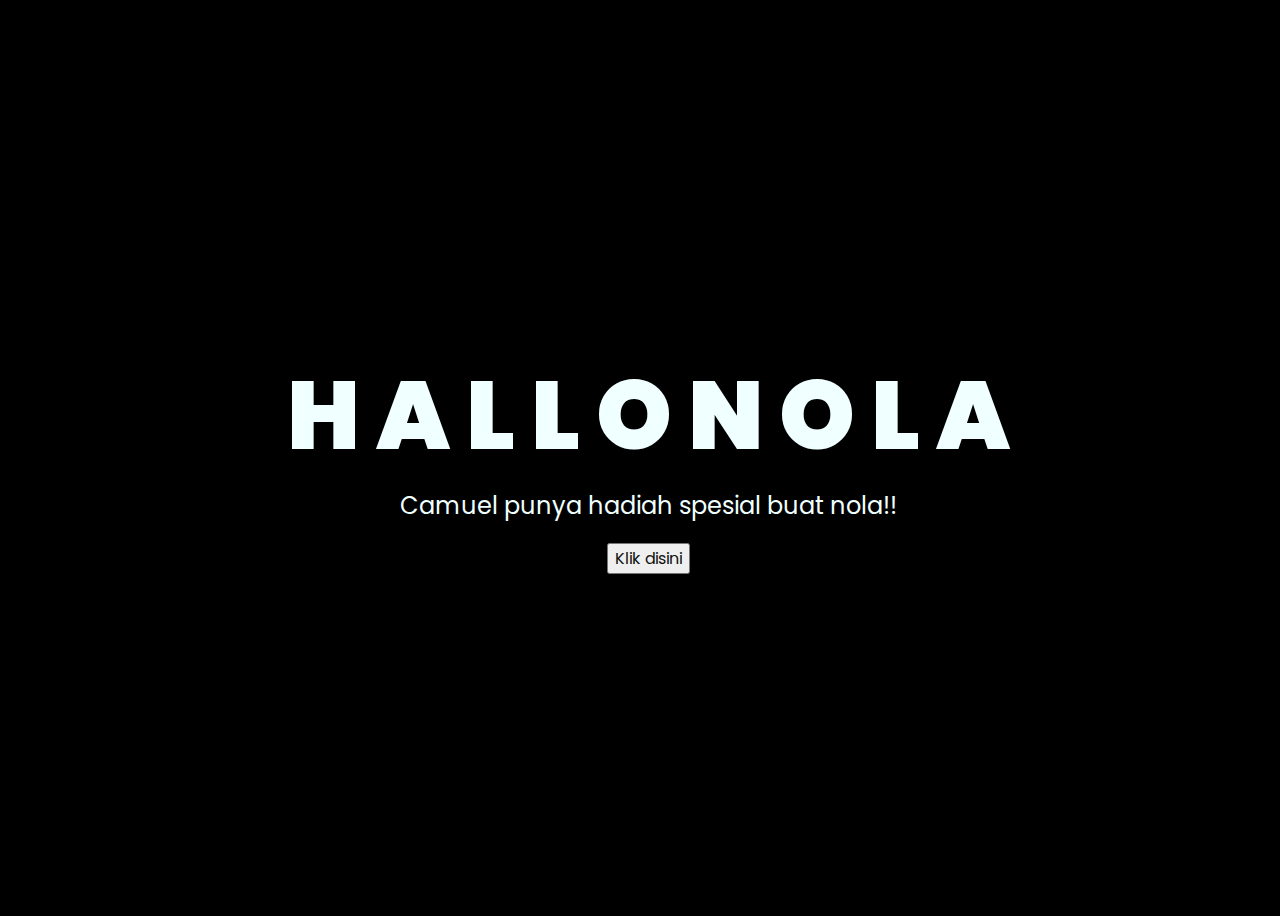
<file: index.html>
<!DOCTYPE html>
<html lang="en">
<head>
    <meta charset="UTF-8">
    <meta http-equiv="X-UA-Compatible" content="IE=edge">
    <meta name="viewport" content="width=device-width, initial-scale=1.0">
    <link rel="stylesheet" href="css/style.css">
    <link rel="icon" href="img/flowers.png" type="image/x-icon">
    <title>Flowers</title>
</head>
<body>
    <div class="greetings">
        <span>H</span>
        <span>A</span>
        <span>L</span>
        <span>L</span>
        <span>O</span>
        <span>N</span>
        <span>O</span>
        <span>L</span>
        <span>A</span>
    </div>
    <div class="description">
        <span>Camuel punya hadiah spesial buat nola!!</span>
    </div>
    <div class="button">
        <button>
            <a href="flower.html">Klik disini</a>
        </button>
        
    </div>
</body>
</html>
</file>
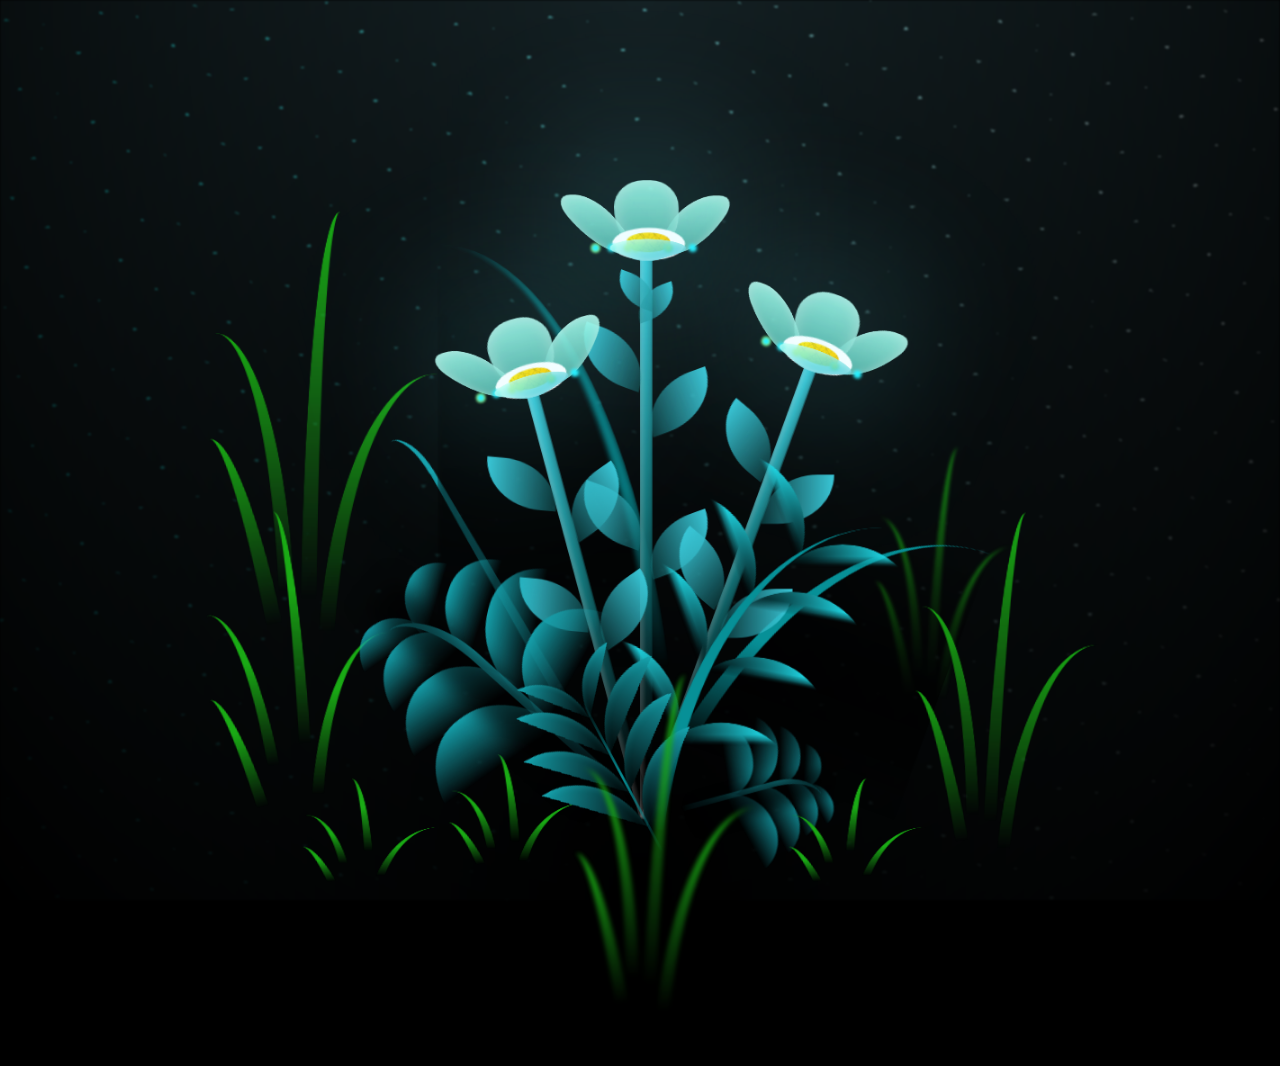
<file: flower.html>
<!DOCTYPE html>
<html lang="en">
<head>
    <meta charset="UTF-8">
    <meta http-equiv="X-UA-Compatible" content="IE=edge">
    <meta name="viewport" content="width=device-width, initial-scale=1.0">
    <link rel="stylesheet" href="css/main.css">
    <link rel="icon" href="img/flowers.png" type="image/x-icon">
    <title>flowers</title>
</head>
<body class="container">
    <div class="night"></div>
    <div class="flowers">
      <div class="flower flower--1">
        <div class="flower__leafs flower__leafs--1">
          <div class="flower__leaf flower__leaf--1"></div>
          <div class="flower__leaf flower__leaf--2"></div>
          <div class="flower__leaf flower__leaf--3"></div>
          <div class="flower__leaf flower__leaf--4"></div>
          <div class="flower__white-circle"></div>
  
          <div class="flower__light flower__light--1"></div>
          <div class="flower__light flower__light--2"></div>
          <div class="flower__light flower__light--3"></div>
          <div class="flower__light flower__light--4"></div>
          <div class="flower__light flower__light--5"></div>
          <div class="flower__light flower__light--6"></div>
          <div class="flower__light flower__light--7"></div>
          <div class="flower__light flower__light--8"></div>
  
        </div>
        <div class="flower__line">
          <div class="flower__line__leaf flower__line__leaf--1"></div>
          <div class="flower__line__leaf flower__line__leaf--2"></div>
          <div class="flower__line__leaf flower__line__leaf--3"></div>
          <div class="flower__line__leaf flower__line__leaf--4"></div>
          <div class="flower__line__leaf flower__line__leaf--5"></div>
          <div class="flower__line__leaf flower__line__leaf--6"></div>
        </div>
      </div>
  
      <div class="flower flower--2">
        <div class="flower__leafs flower__leafs--2">
          <div class="flower__leaf flower__leaf--1"></div>
          <div class="flower__leaf flower__leaf--2"></div>
          <div class="flower__leaf flower__leaf--3"></div>
          <div class="flower__leaf flower__leaf--4"></div>
          <div class="flower__white-circle"></div>
  
          <div class="flower__light flower__light--1"></div>
          <div class="flower__light flower__light--2"></div>
          <div class="flower__light flower__light--3"></div>
          <div class="flower__light flower__light--4"></div>
          <div class="flower__light flower__light--5"></div>
          <div class="flower__light flower__light--6"></div>
          <div class="flower__light flower__light--7"></div>
          <div class="flower__light flower__light--8"></div>
  
        </div>
        <div class="flower__line">
          <div class="flower__line__leaf flower__line__leaf--1"></div>
          <div class="flower__line__leaf flower__line__leaf--2"></div>
          <div class="flower__line__leaf flower__line__leaf--3"></div>
          <div class="flower__line__leaf flower__line__leaf--4"></div>
        </div>
      </div>
  
      <div class="flower flower--3">
        <div class="flower__leafs flower__leafs--3">
          <div class="flower__leaf flower__leaf--1"></div>
          <div class="flower__leaf flower__leaf--2"></div>
          <div class="flower__leaf flower__leaf--3"></div>
          <div class="flower__leaf flower__leaf--4"></div>
          <div class="flower__white-circle"></div>
  
          <div class="flower__light flower__light--1"></div>
          <div class="flower__light flower__light--2"></div>
          <div class="flower__light flower__light--3"></div>
          <div class="flower__light flower__light--4"></div>
          <div class="flower__light flower__light--5"></div>
          <div class="flower__light flower__light--6"></div>
          <div class="flower__light flower__light--7"></div>
          <div class="flower__light flower__light--8"></div>
  
        </div>
        <div class="flower__line">
          <div class="flower__line__leaf flower__line__leaf--1"></div>
          <div class="flower__line__leaf flower__line__leaf--2"></div>
          <div class="flower__line__leaf flower__line__leaf--3"></div>
          <div class="flower__line__leaf flower__line__leaf--4"></div>
        </div>
      </div>
  
      <div class="grow-ans" style="--d:1.2s">
        <div class="flower__g-long">
          <div class="flower__g-long__top"></div>
          <div class="flower__g-long__bottom"></div>
        </div>
      </div>
  
      <div class="growing-grass">
        <div class="flower__grass flower__grass--1">
          <div class="flower__grass--top"></div>
          <div class="flower__grass--bottom"></div>
          <div class="flower__grass__leaf flower__grass__leaf--1"></div>
          <div class="flower__grass__leaf flower__grass__leaf--2"></div>
          <div class="flower__grass__leaf flower__grass__leaf--3"></div>
          <div class="flower__grass__leaf flower__grass__leaf--4"></div>
          <div class="flower__grass__leaf flower__grass__leaf--5"></div>
          <div class="flower__grass__leaf flower__grass__leaf--6"></div>
          <div class="flower__grass__leaf flower__grass__leaf--7"></div>
          <div class="flower__grass__leaf flower__grass__leaf--8"></div>
          <div class="flower__grass__overlay"></div>
        </div>
      </div>
  
      <div class="growing-grass">
        <div class="flower__grass flower__grass--2">
          <div class="flower__grass--top"></div>
          <div class="flower__grass--bottom"></div>
          <div class="flower__grass__leaf flower__grass__leaf--1"></div>
          <div class="flower__grass__leaf flower__grass__leaf--2"></div>
          <div class="flower__grass__leaf flower__grass__leaf--3"></div>
          <div class="flower__grass__leaf flower__grass__leaf--4"></div>
          <div class="flower__grass__leaf flower__grass__leaf--5"></div>
          <div class="flower__grass__leaf flower__grass__leaf--6"></div>
          <div class="flower__grass__leaf flower__grass__leaf--7"></div>
          <div class="flower__grass__leaf flower__grass__leaf--8"></div>
          <div class="flower__grass__overlay"></div>
        </div>
      </div>
  
      <div class="grow-ans" style="--d:2.4s">
        <div class="flower__g-right flower__g-right--1">
          <div class="leaf"></div>
        </div>
      </div>
  
      <div class="grow-ans" style="--d:2.8s">
        <div class="flower__g-right flower__g-right--2">
          <div class="leaf"></div>
        </div>
      </div>
  
      <div class="grow-ans" style="--d:2.8s">
        <div class="flower__g-front">
          <div class="flower__g-front__leaf-wrapper flower__g-front__leaf-wrapper--1">
            <div class="flower__g-front__leaf"></div>
          </div>
          <div class="flower__g-front__leaf-wrapper flower__g-front__leaf-wrapper--2">
            <div class="flower__g-front__leaf"></div>
          </div>
          <div class="flower__g-front__leaf-wrapper flower__g-front__leaf-wrapper--3">
            <div class="flower__g-front__leaf"></div>
          </div>
          <div class="flower__g-front__leaf-wrapper flower__g-front__leaf-wrapper--4">
            <div class="flower__g-front__leaf"></div>
          </div>
          <div class="flower__g-front__leaf-wrapper flower__g-front__leaf-wrapper--5">
            <div class="flower__g-front__leaf"></div>
          </div>
          <div class="flower__g-front__leaf-wrapper flower__g-front__leaf-wrapper--6">
            <div class="flower__g-front__leaf"></div>
          </div>
          <div class="flower__g-front__leaf-wrapper flower__g-front__leaf-wrapper--7">
            <div class="flower__g-front__leaf"></div>
          </div>
          <div class="flower__g-front__leaf-wrapper flower__g-front__leaf-wrapper--8">
            <div class="flower__g-front__leaf"></div>
          </div>
          <div class="flower__g-front__line"></div>
        </div>
      </div>
  
      <div class="grow-ans" style="--d:3.2s">
        <div class="flower__g-fr">
          <div class="leaf"></div>
          <div class="flower__g-fr__leaf flower__g-fr__leaf--1"></div>
          <div class="flower__g-fr__leaf flower__g-fr__leaf--2"></div>
          <div class="flower__g-fr__leaf flower__g-fr__leaf--3"></div>
          <div class="flower__g-fr__leaf flower__g-fr__leaf--4"></div>
          <div class="flower__g-fr__leaf flower__g-fr__leaf--5"></div>
          <div class="flower__g-fr__leaf flower__g-fr__leaf--6"></div>
          <div class="flower__g-fr__leaf flower__g-fr__leaf--7"></div>
          <div class="flower__g-fr__leaf flower__g-fr__leaf--8"></div>
        </div>
      </div>
  
      <div class="long-g long-g--0">
        <div class="grow-ans" style="--d:3s">
          <div class="leaf leaf--0"></div>
        </div>
        <div class="grow-ans" style="--d:2.2s">
          <div class="leaf leaf--1"></div>
        </div>
        <div class="grow-ans" style="--d:3.4s">
          <div class="leaf leaf--2"></div>
        </div>
        <div class="grow-ans" style="--d:3.6s">
          <div class="leaf leaf--3"></div>
        </div>
      </div>
  
      <div class="long-g long-g--1">
        <div class="grow-ans" style="--d:3.6s">
          <div class="leaf leaf--0"></div>
        </div>
        <div class="grow-ans" style="--d:3.8s">
          <div class="leaf leaf--1"></div>
        </div>
        <div class="grow-ans" style="--d:4s">
          <div class="leaf leaf--2"></div>
        </div>
        <div class="grow-ans" style="--d:4.2s">
          <div class="leaf leaf--3"></div>
        </div>
      </div>
  
      <div class="long-g long-g--2">
        <div class="grow-ans" style="--d:4s">
          <div class="leaf leaf--0"></div>
        </div>
        <div class="grow-ans" style="--d:4.2s">
          <div class="leaf leaf--1"></div>
        </div>
        <div class="grow-ans" style="--d:4.4s">
          <div class="leaf leaf--2"></div>
        </div>
        <div class="grow-ans" style="--d:4.6s">
          <div class="leaf leaf--3"></div>
        </div>
      </div>
  
      <div class="long-g long-g--3">
        <div class="grow-ans" style="--d:4s">
          <div class="leaf leaf--0"></div>
        </div>
        <div class="grow-ans" style="--d:4.2s">
          <div class="leaf leaf--1"></div>
        </div>
        <div class="grow-ans" style="--d:3s">
          <div class="leaf leaf--2"></div>
        </div>
        <div class="grow-ans" style="--d:3.6s">
          <div class="leaf leaf--3"></div>
        </div>
      </div>
  
      <div class="long-g long-g--4">
        <div class="grow-ans" style="--d:4s">
          <div class="leaf leaf--0"></div>
        </div>
        <div class="grow-ans" style="--d:4.2s">
          <div class="leaf leaf--1"></div>
        </div>
        <div class="grow-ans" style="--d:3s">
          <div class="leaf leaf--2"></div>
        </div>
        <div class="grow-ans" style="--d:3.6s">
          <div class="leaf leaf--3"></div>
        </div>
      </div>
  
      <div class="long-g long-g--5">
        <div class="grow-ans" style="--d:4s">
          <div class="leaf leaf--0"></div>
        </div>
        <div class="grow-ans" style="--d:4.2s">
          <div class="leaf leaf--1"></div>
        </div>
        <div class="grow-ans" style="--d:3s">
          <div class="leaf leaf--2"></div>
        </div>
        <div class="grow-ans" style="--d:3.6s">
          <div class="leaf leaf--3"></div>
        </div>
      </div>
  
      <div class="long-g long-g--6">
        <div class="grow-ans" style="--d:4.2s">
          <div class="leaf leaf--0"></div>
        </div>
        <div class="grow-ans" style="--d:4.4s">
          <div class="leaf leaf--1"></div>
        </div>
        <div class="grow-ans" style="--d:4.6s">
          <div class="leaf leaf--2"></div>
        </div>
        <div class="grow-ans" style="--d:4.8s">
          <div class="leaf leaf--3"></div>
        </div>
      </div>
  
      <div class="long-g long-g--7">
        <div class="grow-ans" style="--d:3s">
          <div class="leaf leaf--0"></div>
        </div>
        <div class="grow-ans" style="--d:3.2s">
          <div class="leaf leaf--1"></div>
        </div>
        <div class="grow-ans" style="--d:3.5s">
          <div class="leaf leaf--2"></div>
        </div>
        <div class="grow-ans" style="--d:3.6s">
          <div class="leaf leaf--3"></div>
        </div>
      </div>
    </div>
    <meta charset="utf-8">    <audio controls autoplay hidden>
      <source src="audio/ssstik.io_1699200356917.mp3" type="audio/mpeg">
    </audio>
    <script src="main.js"></script>
  </body>
</html>
</file>
<file: css/style.css>
@import url('https://fonts.googleapis.com/css2?family=Poppins:ital,wght@0,500;1,900&display=swap');
*{
    font-family: 'Poppins',cursive;
}
body{
    color: azure;
    width: 100%;
    height: 100vh;
    display: flex;
    flex-direction: column;
    align-items: center;
    justify-content: center;
    background-color: black;
}
.greetings{
    font-size: 6rem;
    font-weight: 900;
}
.greetings > span{
    animation: glow 2.5s ease-in-out infinite;
}
@keyframes glow{
    0%, 100%{
        color: #fff;
        text-shadow: 0 0 12px #39c6d6, 0 0 50px #39c6d6, 0 0 100px #39c6d6;
    }
    10%, 90%{
        color: #111;
        text-shadow: none;
    }
}
.greetings > span:nth-child(2){
    animation-delay: .2s ;
}
.greetings > span:nth-child(3){
    animation-delay: .4s ;
}
.greetings > span:nth-child(4){
    animation-delay: .6s;
}
.greetings > span:nth-child(5){
    animation-delay: .8s;
}
.greetings > span:nth-child(6){
    animation-delay: 1s;
}
.greetings > span:nth-child(7){
    animation-delay: 1.2s;
}
.greetings > span:nth-child(8){
    animation-delay: 1.4s;
}
.greetings > span:nth-child(9){
    animation-delay: 1.6s;
}

.description{
    font-size: 1.5rem;
    margin-bottom: 20px;
}

.button a{
    text-decoration: none;
    font-size: 1rem;
    color: #111;
}

@media screen and (max-width:574px){
    .greetings{
        display: block;
        font-size: 3rem;
        font-weight: 500;
        text-align: center;
    }
    .description{
        font-size: 1rem;
    }
    
    .button a{
        font-size: .5rem;
    }
}
</file>
<file: css/main.css>
*,
*::after,
*::before {
  padding: 0;
  margin: 0;
  box-sizing: border-box;
}

:root {
  --dark-color: #000;
}

body {
  display: flex;
  align-items: flex-end;
  justify-content: center;
  min-height: 100vh;
  background-color: var(--dark-color);
  overflow: hidden;
  perspective: 1000px;
}

.night {
  position: fixed;
  left: 50%;
  top: 0;
  transform: translateX(-50%);
  width: 100%;
  height: 100%;
  filter: blur(0.1vmin);
  background-image: radial-gradient(ellipse at top, transparent 0%, var(--dark-color)), radial-gradient(ellipse at bottom, var(--dark-color), rgba(145, 233, 255, 0.2)), repeating-linear-gradient(220deg, rgb(0, 0, 0) 0px, rgb(0, 0, 0) 19px, transparent 19px, transparent 22px), repeating-linear-gradient(189deg, rgb(0, 0, 0) 0px, rgb(0, 0, 0) 19px, transparent 19px, transparent 22px), repeating-linear-gradient(148deg, rgb(0, 0, 0) 0px, rgb(0, 0, 0) 19px, transparent 19px, transparent 22px), linear-gradient(90deg, rgb(0, 255, 250), rgb(240, 240, 240));
}

.flowers {
  position: relative;
  transform: scale(0.9);
}

.flower {
  position: absolute;
  bottom: 10vmin;
  transform-origin: bottom center;
  z-index: 10;
  --fl-speed: 0.8s;
}
.flower--1 {
  -webkit-animation: moving-flower-1 4s linear infinite;
          animation: moving-flower-1 4s linear infinite;
}
.flower--1 .flower__line {
  height: 70vmin;
  -webkit-animation-delay: 0.3s;
          animation-delay: 0.3s;
}
.flower--1 .flower__line__leaf--1 {
  -webkit-animation: blooming-leaf-right var(--fl-speed) 1.6s backwards;
          animation: blooming-leaf-right var(--fl-speed) 1.6s backwards;
}
.flower--1 .flower__line__leaf--2 {
  -webkit-animation: blooming-leaf-right var(--fl-speed) 1.4s backwards;
          animation: blooming-leaf-right var(--fl-speed) 1.4s backwards;
}
.flower--1 .flower__line__leaf--3 {
  -webkit-animation: blooming-leaf-left var(--fl-speed) 1.2s backwards;
          animation: blooming-leaf-left var(--fl-speed) 1.2s backwards;
}
.flower--1 .flower__line__leaf--4 {
  -webkit-animation: blooming-leaf-left var(--fl-speed) 1s backwards;
          animation: blooming-leaf-left var(--fl-speed) 1s backwards;
}
.flower--1 .flower__line__leaf--5 {
  -webkit-animation: blooming-leaf-right var(--fl-speed) 1.8s backwards;
          animation: blooming-leaf-right var(--fl-speed) 1.8s backwards;
}
.flower--1 .flower__line__leaf--6 {
  -webkit-animation: blooming-leaf-left var(--fl-speed) 2s backwards;
          animation: blooming-leaf-left var(--fl-speed) 2s backwards;
}
.flower--2 {
  left: 50%;
  transform: rotate(20deg);
  -webkit-animation: moving-flower-2 4s linear infinite;
          animation: moving-flower-2 4s linear infinite;
}
.flower--2 .flower__line {
  height: 60vmin;
  -webkit-animation-delay: 0.6s;
          animation-delay: 0.6s;
}
.flower--2 .flower__line__leaf--1 {
  -webkit-animation: blooming-leaf-right var(--fl-speed) 1.9s backwards;
          animation: blooming-leaf-right var(--fl-speed) 1.9s backwards;
}
.flower--2 .flower__line__leaf--2 {
  -webkit-animation: blooming-leaf-right var(--fl-speed) 1.7s backwards;
          animation: blooming-leaf-right var(--fl-speed) 1.7s backwards;
}
.flower--2 .flower__line__leaf--3 {
  -webkit-animation: blooming-leaf-left var(--fl-speed) 1.5s backwards;
          animation: blooming-leaf-left var(--fl-speed) 1.5s backwards;
}
.flower--2 .flower__line__leaf--4 {
  -webkit-animation: blooming-leaf-left var(--fl-speed) 1.3s backwards;
          animation: blooming-leaf-left var(--fl-speed) 1.3s backwards;
}
.flower--3 {
  left: 50%;
  transform: rotate(-15deg);
  -webkit-animation: moving-flower-3 4s linear infinite;
          animation: moving-flower-3 4s linear infinite;
}
.flower--3 .flower__line {
  -webkit-animation-delay: 0.9s;
          animation-delay: 0.9s;
}
.flower--3 .flower__line__leaf--1 {
  -webkit-animation: blooming-leaf-right var(--fl-speed) 2.5s backwards;
          animation: blooming-leaf-right var(--fl-speed) 2.5s backwards;
}
.flower--3 .flower__line__leaf--2 {
  -webkit-animation: blooming-leaf-right var(--fl-speed) 2.3s backwards;
          animation: blooming-leaf-right var(--fl-speed) 2.3s backwards;
}
.flower--3 .flower__line__leaf--3 {
  -webkit-animation: blooming-leaf-left var(--fl-speed) 2.1s backwards;
          animation: blooming-leaf-left var(--fl-speed) 2.1s backwards;
}
.flower--3 .flower__line__leaf--4 {
  -webkit-animation: blooming-leaf-left var(--fl-speed) 1.9s backwards;
          animation: blooming-leaf-left var(--fl-speed) 1.9s backwards;
}
.flower__leafs {
  position: relative;
  -webkit-animation: blooming-flower 2s backwards;
          animation: blooming-flower 2s backwards;
}
.flower__leafs--1 {
  -webkit-animation-delay: 1.1s;
          animation-delay: 1.1s;
}
.flower__leafs--2 {
  -webkit-animation-delay: 1.4s;
          animation-delay: 1.4s;
}
.flower__leafs--3 {
  -webkit-animation-delay: 1.7s;
          animation-delay: 1.7s;
}
.flower__leafs::after {
  content: "";
  position: absolute;
  left: 0;
  top: 0;
  transform: translate(-50%, -100%);
  width: 8vmin;
  height: 8vmin;
  background-color: #6bf0ff;
  filter: blur(10vmin);
}
.flower__leaf {
  position: absolute;
  bottom: 0;
  left: 50%;
  width: 8vmin;
  height: 11vmin;
  border-radius: 51% 49% 47% 53%/44% 45% 55% 69%;
  background-color: #a7ffee;
  background-image: linear-gradient(to top, #54b8aa, #a7ffee);
  transform-origin: bottom center;
  opacity: 0.9;
  box-shadow: inset 0 0 2vmin rgba(255, 255, 255, 0.5);
}
.flower__leaf--1 {
  transform: translate(-10%, 1%) rotateY(40deg) rotateX(-50deg);
}
.flower__leaf--2 {
  transform: translate(-50%, -4%) rotateX(40deg);
}
.flower__leaf--3 {
  transform: translate(-90%, 0%) rotateY(45deg) rotateX(50deg);
}
.flower__leaf--4 {
  width: 8vmin;
  height: 8vmin;
  transform-origin: bottom left;
  border-radius: 4vmin 10vmin 4vmin 4vmin;
  transform: translate(0%, 18%) rotateX(70deg) rotate(-43deg);
  background-image: linear-gradient(to top, #39c6d6, #a7ffee);
  z-index: 1;
  opacity: 0.8;
}
.flower__white-circle {
  position: absolute;
  left: -3.5vmin;
  top: -3vmin;
  width: 9vmin;
  height: 4vmin;
  border-radius: 50%;
  background-color: #fff;
}
.flower__white-circle::after {
  content: "";
  position: absolute;
  left: 50%;
  top: 45%;
  transform: translate(-50%, -50%);
  width: 60%;
  height: 60%;
  border-radius: inherit;
  background-image: repeating-linear-gradient(135deg, rgba(0, 0, 0, 0.03) 0px, rgba(0, 0, 0, 0.03) 1px, transparent 1px, transparent 12px), repeating-linear-gradient(45deg, rgba(0, 0, 0, 0.03) 0px, rgba(0, 0, 0, 0.03) 1px, transparent 1px, transparent 12px), repeating-linear-gradient(67.5deg, rgba(0, 0, 0, 0.03) 0px, rgba(0, 0, 0, 0.03) 1px, transparent 1px, transparent 12px), repeating-linear-gradient(135deg, rgba(0, 0, 0, 0.03) 0px, rgba(0, 0, 0, 0.03) 1px, transparent 1px, transparent 12px), repeating-linear-gradient(45deg, rgba(0, 0, 0, 0.03) 0px, rgba(0, 0, 0, 0.03) 1px, transparent 1px, transparent 12px), repeating-linear-gradient(112.5deg, rgba(0, 0, 0, 0.03) 0px, rgba(0, 0, 0, 0.03) 1px, transparent 1px, transparent 12px), repeating-linear-gradient(112.5deg, rgba(0, 0, 0, 0.03) 0px, rgba(0, 0, 0, 0.03) 1px, transparent 1px, transparent 12px), repeating-linear-gradient(45deg, rgba(0, 0, 0, 0.03) 0px, rgba(0, 0, 0, 0.03) 1px, transparent 1px, transparent 12px), repeating-linear-gradient(22.5deg, rgba(0, 0, 0, 0.03) 0px, rgba(0, 0, 0, 0.03) 1px, transparent 1px, transparent 12px), repeating-linear-gradient(45deg, rgba(0, 0, 0, 0.03) 0px, rgba(0, 0, 0, 0.03) 1px, transparent 1px, transparent 12px), repeating-linear-gradient(22.5deg, rgba(0, 0, 0, 0.03) 0px, rgba(0, 0, 0, 0.03) 1px, transparent 1px, transparent 12px), repeating-linear-gradient(135deg, rgba(0, 0, 0, 0.03) 0px, rgba(0, 0, 0, 0.03) 1px, transparent 1px, transparent 12px), repeating-linear-gradient(157.5deg, rgba(0, 0, 0, 0.03) 0px, rgba(0, 0, 0, 0.03) 1px, transparent 1px, transparent 12px), repeating-linear-gradient(67.5deg, rgba(0, 0, 0, 0.03) 0px, rgba(0, 0, 0, 0.03) 1px, transparent 1px, transparent 12px), repeating-linear-gradient(67.5deg, rgba(0, 0, 0, 0.03) 0px, rgba(0, 0, 0, 0.03) 1px, transparent 1px, transparent 12px), linear-gradient(90deg, rgb(255, 235, 18), rgb(255, 206, 0));
}
.flower__line {
  height: 55vmin;
  width: 1.5vmin;
  background-image: linear-gradient(to left, rgba(0, 0, 0, 0.2), transparent, rgba(255, 255, 255, 0.2)), linear-gradient(to top, transparent 10%, #14757a, #39c6d6);
  box-shadow: inset 0 0 2px rgba(0, 0, 0, 0.5);
  -webkit-animation: grow-flower-tree 4s backwards;
          animation: grow-flower-tree 4s backwards;
}
.flower__line__leaf {
  --w: 7vmin;
  --h: calc(var(--w) + 2vmin);
  position: absolute;
  top: 20%;
  left: 90%;
  width: var(--w);
  height: var(--h);
  border-top-right-radius: var(--h);
  border-bottom-left-radius: var(--h);
  background-image: linear-gradient(to top, rgba(20, 117, 122, 0.4), #39c6d6);
}
.flower__line__leaf--1 {
  transform: rotate(70deg) rotateY(30deg);
}
.flower__line__leaf--2 {
  top: 45%;
  transform: rotate(70deg) rotateY(30deg);
}
.flower__line__leaf--3, .flower__line__leaf--4, .flower__line__leaf--6 {
  border-top-right-radius: 0;
  border-bottom-left-radius: 0;
  border-top-left-radius: var(--h);
  border-bottom-right-radius: var(--h);
  left: -460%;
  top: 12%;
  transform: rotate(-70deg) rotateY(30deg);
}
.flower__line__leaf--4 {
  top: 40%;
}
.flower__line__leaf--5 {
  top: 0;
  transform-origin: left;
  transform: rotate(70deg) rotateY(30deg) scale(0.6);
}
.flower__line__leaf--6 {
  top: -2%;
  left: -450%;
  transform-origin: right;
  transform: rotate(-70deg) rotateY(30deg) scale(0.6);
}
.flower__light {
  position: absolute;
  bottom: 0vmin;
  width: 1vmin;
  height: 1vmin;
  background-color: rgb(255, 251, 0);
  border-radius: 50%;
  filter: blur(0.2vmin);
  -webkit-animation: light-ans 4s linear infinite backwards;
          animation: light-ans 4s linear infinite backwards;
}
.flower__light:nth-child(odd) {
  background-color: #23f0ff;
}
.flower__light--1 {
  left: -2vmin;
  -webkit-animation-delay: 1s;
          animation-delay: 1s;
}
.flower__light--2 {
  left: 3vmin;
  -webkit-animation-delay: 0.5s;
          animation-delay: 0.5s;
}
.flower__light--3 {
  left: -6vmin;
  -webkit-animation-delay: 0.3s;
          animation-delay: 0.3s;
}
.flower__light--4 {
  left: 6vmin;
  -webkit-animation-delay: 0.9s;
          animation-delay: 0.9s;
}
.flower__light--5 {
  left: -1vmin;
  -webkit-animation-delay: 1.5s;
          animation-delay: 1.5s;
}
.flower__light--6 {
  left: -4vmin;
  -webkit-animation-delay: 3s;
          animation-delay: 3s;
}
.flower__light--7 {
  left: 3vmin;
  -webkit-animation-delay: 2s;
          animation-delay: 2s;
}
.flower__light--8 {
  left: -6vmin;
  -webkit-animation-delay: 3.5s;
          animation-delay: 3.5s;
}
.flower__grass {
  --c: #159faa;
  --line-w: 1.5vmin;
  position: absolute;
  bottom: 12vmin;
  left: -7vmin;
  display: flex;
  flex-direction: column;
  align-items: flex-end;
  z-index: 20;
  transform-origin: bottom center;
  transform: rotate(-48deg) rotateY(40deg);
}
.flower__grass--1 {
  -webkit-animation: moving-grass 2s linear infinite;
          animation: moving-grass 2s linear infinite;
}
.flower__grass--2 {
  left: 2vmin;
  bottom: 10vmin;
  transform: scale(0.5) rotate(75deg) rotateX(10deg) rotateY(-200deg);
  opacity: 0.8;
  z-index: 0;
  -webkit-animation: moving-grass--2 1.5s linear infinite;
          animation: moving-grass--2 1.5s linear infinite;
}
.flower__grass--top {
  width: 7vmin;
  height: 10vmin;
  border-top-right-radius: 100%;
  border-right: var(--line-w) solid var(--c);
  transform-origin: bottom center;
  transform: rotate(-2deg);
}
.flower__grass--bottom {
  margin-top: -2px;
  width: var(--line-w);
  height: 25vmin;
  background-image: linear-gradient(to top, transparent, var(--c));
}
.flower__grass__leaf {
  --size: 10vmin;
  position: absolute;
  width: calc(var(--size) * 2.1);
  height: var(--size);
  border-top-left-radius: var(--size);
  border-top-right-radius: var(--size);
  background-image: linear-gradient(to top, transparent, transparent 30%, var(--c));
  z-index: 100;
}
.flower__grass__leaf--1 {
  top: -6%;
  left: 30%;
  --size: 6vmin;
  transform: rotate(-20deg);
  -webkit-animation: growing-grass-ans--1 2s 2.6s backwards;
          animation: growing-grass-ans--1 2s 2.6s backwards;
}
@-webkit-keyframes growing-grass-ans--1 {
  0% {
    transform-origin: bottom left;
    transform: rotate(-20deg) scale(0);
  }
}
@keyframes growing-grass-ans--1 {
  0% {
    transform-origin: bottom left;
    transform: rotate(-20deg) scale(0);
  }
}
.flower__grass__leaf--2 {
  top: -5%;
  left: -110%;
  --size: 6vmin;
  transform: rotate(10deg);
  -webkit-animation: growing-grass-ans--2 2s 2.4s linear backwards;
          animation: growing-grass-ans--2 2s 2.4s linear backwards;
}
@-webkit-keyframes growing-grass-ans--2 {
  0% {
    transform-origin: bottom right;
    transform: rotate(10deg) scale(0);
  }
}
@keyframes growing-grass-ans--2 {
  0% {
    transform-origin: bottom right;
    transform: rotate(10deg) scale(0);
  }
}
.flower__grass__leaf--3 {
  top: 5%;
  left: 60%;
  --size: 8vmin;
  transform: rotate(-18deg) rotateX(-20deg);
  -webkit-animation: growing-grass-ans--3 2s 2.2s linear backwards;
          animation: growing-grass-ans--3 2s 2.2s linear backwards;
}
@-webkit-keyframes growing-grass-ans--3 {
  0% {
    transform-origin: bottom left;
    transform: rotate(-18deg) rotateX(-20deg) scale(0);
  }
}
@keyframes growing-grass-ans--3 {
  0% {
    transform-origin: bottom left;
    transform: rotate(-18deg) rotateX(-20deg) scale(0);
  }
}
.flower__grass__leaf--4 {
  top: 6%;
  left: -135%;
  --size: 8vmin;
  transform: rotate(2deg);
  -webkit-animation: growing-grass-ans--4 2s 2s linear backwards;
          animation: growing-grass-ans--4 2s 2s linear backwards;
}
@-webkit-keyframes growing-grass-ans--4 {
  0% {
    transform-origin: bottom right;
    transform: rotate(2deg) scale(0);
  }
}
@keyframes growing-grass-ans--4 {
  0% {
    transform-origin: bottom right;
    transform: rotate(2deg) scale(0);
  }
}
.flower__grass__leaf--5 {
  top: 20%;
  left: 60%;
  --size: 10vmin;
  transform: rotate(-24deg) rotateX(-20deg);
  -webkit-animation: growing-grass-ans--5 2s 1.8s linear backwards;
          animation: growing-grass-ans--5 2s 1.8s linear backwards;
}
@-webkit-keyframes growing-grass-ans--5 {
  0% {
    transform-origin: bottom left;
    transform: rotate(-24deg) rotateX(-20deg) scale(0);
  }
}
@keyframes growing-grass-ans--5 {
  0% {
    transform-origin: bottom left;
    transform: rotate(-24deg) rotateX(-20deg) scale(0);
  }
}
.flower__grass__leaf--6 {
  top: 22%;
  left: -180%;
  --size: 10vmin;
  transform: rotate(10deg);
  -webkit-animation: growing-grass-ans--6 2s 1.6s linear backwards;
          animation: growing-grass-ans--6 2s 1.6s linear backwards;
}
@-webkit-keyframes growing-grass-ans--6 {
  0% {
    transform-origin: bottom right;
    transform: rotate(10deg) scale(0);
  }
}
@keyframes growing-grass-ans--6 {
  0% {
    transform-origin: bottom right;
    transform: rotate(10deg) scale(0);
  }
}
.flower__grass__leaf--7 {
  top: 39%;
  left: 70%;
  --size: 10vmin;
  transform: rotate(-10deg);
  -webkit-animation: growing-grass-ans--7 2s 1.4s linear backwards;
          animation: growing-grass-ans--7 2s 1.4s linear backwards;
}
@-webkit-keyframes growing-grass-ans--7 {
  0% {
    transform-origin: bottom left;
    transform: rotate(-10deg) scale(0);
  }
}
@keyframes growing-grass-ans--7 {
  0% {
    transform-origin: bottom left;
    transform: rotate(-10deg) scale(0);
  }
}
.flower__grass__leaf--8 {
  top: 40%;
  left: -215%;
  --size: 11vmin;
  transform: rotate(10deg);
  -webkit-animation: growing-grass-ans--8 2s 1.2s linear backwards;
          animation: growing-grass-ans--8 2s 1.2s linear backwards;
}
@-webkit-keyframes growing-grass-ans--8 {
  0% {
    transform-origin: bottom right;
    transform: rotate(10deg) scale(0);
  }
}
@keyframes growing-grass-ans--8 {
  0% {
    transform-origin: bottom right;
    transform: rotate(10deg) scale(0);
  }
}
.flower__grass__overlay {
  position: absolute;
  top: -10%;
  right: 0%;
  width: 100%;
  height: 100%;
  background-color: rgba(0, 0, 0, 0.6);
  filter: blur(1.5vmin);
  z-index: 100;
}
.flower__g-long {
  --w: 2vmin;
  --h: 6vmin;
  --c: #159faa;
  position: absolute;
  bottom: 10vmin;
  left: -3vmin;
  transform-origin: bottom center;
  transform: rotate(-30deg) rotateY(-20deg);
  display: flex;
  flex-direction: column;
  align-items: flex-end;
  -webkit-animation: flower-g-long-ans 3s linear infinite;
          animation: flower-g-long-ans 3s linear infinite;
}
@-webkit-keyframes flower-g-long-ans {
  0%, 100% {
    transform: rotate(-30deg) rotateY(-20deg);
  }
  50% {
    transform: rotate(-32deg) rotateY(-20deg);
  }
}
@keyframes flower-g-long-ans {
  0%, 100% {
    transform: rotate(-30deg) rotateY(-20deg);
  }
  50% {
    transform: rotate(-32deg) rotateY(-20deg);
  }
}
.flower__g-long__top {
  top: calc(var(--h) * -1);
  width: calc(var(--w) + 1vmin);
  height: var(--h);
  border-top-right-radius: 100%;
  border-right: 0.7vmin solid var(--c);
  transform: translate(-0.7vmin, 1vmin);
}
.flower__g-long__bottom {
  width: var(--w);
  height: 50vmin;
  transform-origin: bottom center;
  background-image: linear-gradient(to top, transparent 30%, var(--c));
  box-shadow: inset 0 0 2px rgba(0, 0, 0, 0.5);
  -webkit-clip-path: polygon(35% 0, 65% 1%, 100% 100%, 0% 100%);
          clip-path: polygon(35% 0, 65% 1%, 100% 100%, 0% 100%);
}
.flower__g-right {
  position: absolute;
  bottom: 6vmin;
  left: -2vmin;
  transform-origin: bottom left;
  transform: rotate(20deg);
}
.flower__g-right .leaf {
  width: 30vmin;
  height: 50vmin;
  border-top-left-radius: 100%;
  border-left: 2vmin solid #079097;
  background-image: linear-gradient(to bottom, transparent, var(--dark-color) 60%);
  -webkit-mask-image: linear-gradient(to top, transparent 30%, #079097 60%);
}
.flower__g-right--1 {
  -webkit-animation: flower-g-right-ans 2.5s linear infinite;
          animation: flower-g-right-ans 2.5s linear infinite;
}
.flower__g-right--2 {
  left: 5vmin;
  transform: rotateY(-180deg);
  -webkit-animation: flower-g-right-ans--2 3s linear infinite;
          animation: flower-g-right-ans--2 3s linear infinite;
}
.flower__g-right--2 .leaf {
  height: 75vmin;
  filter: blur(0.3vmin);
  opacity: 0.8;
}
@-webkit-keyframes flower-g-right-ans {
  0%, 100% {
    transform: rotate(20deg);
  }
  50% {
    transform: rotate(24deg) rotateX(-20deg);
  }
}
@keyframes flower-g-right-ans {
  0%, 100% {
    transform: rotate(20deg);
  }
  50% {
    transform: rotate(24deg) rotateX(-20deg);
  }
}
@-webkit-keyframes flower-g-right-ans--2 {
  0%, 100% {
    transform: rotateY(-180deg) rotate(0deg) rotateX(-20deg);
  }
  50% {
    transform: rotateY(-180deg) rotate(6deg) rotateX(-20deg);
  }
}
@keyframes flower-g-right-ans--2 {
  0%, 100% {
    transform: rotateY(-180deg) rotate(0deg) rotateX(-20deg);
  }
  50% {
    transform: rotateY(-180deg) rotate(6deg) rotateX(-20deg);
  }
}
.flower__g-front {
  position: absolute;
  bottom: 6vmin;
  left: 2.5vmin;
  z-index: 100;
  transform-origin: bottom center;
  transform: rotate(-28deg) rotateY(30deg) scale(1.04);
  -webkit-animation: flower__g-front-ans 2s linear infinite;
          animation: flower__g-front-ans 2s linear infinite;
}
@-webkit-keyframes flower__g-front-ans {
  0%, 100% {
    transform: rotate(-28deg) rotateY(30deg) scale(1.04);
  }
  50% {
    transform: rotate(-35deg) rotateY(40deg) scale(1.04);
  }
}
@keyframes flower__g-front-ans {
  0%, 100% {
    transform: rotate(-28deg) rotateY(30deg) scale(1.04);
  }
  50% {
    transform: rotate(-35deg) rotateY(40deg) scale(1.04);
  }
}
.flower__g-front__line {
  width: 0.3vmin;
  height: 20vmin;
  background-image: linear-gradient(to top, transparent, #079097, transparent 100%);
  position: relative;
}
.flower__g-front__leaf-wrapper {
  position: absolute;
  top: 0;
  left: 0;
  transform-origin: bottom left;
  transform: rotate(10deg);
}
.flower__g-front__leaf-wrapper:nth-child(even) {
  left: 0vmin;
  transform: rotateY(-180deg) rotate(5deg);
  -webkit-animation: flower__g-front__leaf-left-ans 1s ease-in backwards;
          animation: flower__g-front__leaf-left-ans 1s ease-in backwards;
}
.flower__g-front__leaf-wrapper:nth-child(odd) {
  -webkit-animation: flower__g-front__leaf-ans 1s ease-in backwards;
          animation: flower__g-front__leaf-ans 1s ease-in backwards;
}
.flower__g-front__leaf-wrapper--1 {
  top: -8vmin;
  transform: scale(0.7);
  -webkit-animation: flower__g-front__leaf-ans 1s 5.5s ease-in backwards !important;
          animation: flower__g-front__leaf-ans 1s 5.5s ease-in backwards !important;
}
.flower__g-front__leaf-wrapper--2 {
  top: -8vmin;
  transform: rotateY(-180deg) scale(0.7) !important;
  -webkit-animation: flower__g-front__leaf-left-ans-2 1s 4.6s ease-in backwards !important;
          animation: flower__g-front__leaf-left-ans-2 1s 4.6s ease-in backwards !important;
}
.flower__g-front__leaf-wrapper--3 {
  top: -3vmin;
  -webkit-animation: flower__g-front__leaf-ans 1s 4.6s ease-in backwards;
          animation: flower__g-front__leaf-ans 1s 4.6s ease-in backwards;
}
.flower__g-front__leaf-wrapper--4 {
  top: -3vmin;
  transform: rotateY(-180deg) scale(0.9) !important;
  -webkit-animation: flower__g-front__leaf-left-ans-2 1s 4.6s ease-in backwards !important;
          animation: flower__g-front__leaf-left-ans-2 1s 4.6s ease-in backwards !important;
}
@-webkit-keyframes flower__g-front__leaf-left-ans-2 {
  0% {
    transform: rotateY(-180deg) scale(0);
  }
}
@keyframes flower__g-front__leaf-left-ans-2 {
  0% {
    transform: rotateY(-180deg) scale(0);
  }
}
.flower__g-front__leaf-wrapper--5, .flower__g-front__leaf-wrapper--6 {
  top: 2vmin;
}
.flower__g-front__leaf-wrapper--7, .flower__g-front__leaf-wrapper--8 {
  top: 6.5vmin;
}
.flower__g-front__leaf-wrapper--2 {
  -webkit-animation-delay: 5.2s !important;
          animation-delay: 5.2s !important;
}
.flower__g-front__leaf-wrapper--3 {
  -webkit-animation-delay: 4.9s !important;
          animation-delay: 4.9s !important;
}
.flower__g-front__leaf-wrapper--5 {
  -webkit-animation-delay: 4.3s !important;
          animation-delay: 4.3s !important;
}
.flower__g-front__leaf-wrapper--6 {
  -webkit-animation-delay: 4.1s !important;
          animation-delay: 4.1s !important;
}
.flower__g-front__leaf-wrapper--7 {
  -webkit-animation-delay: 3.8s !important;
          animation-delay: 3.8s !important;
}
.flower__g-front__leaf-wrapper--8 {
  -webkit-animation-delay: 3.5s !important;
          animation-delay: 3.5s !important;
}
@-webkit-keyframes flower__g-front__leaf-ans {
  0% {
    transform: rotate(10deg) scale(0);
  }
}
@keyframes flower__g-front__leaf-ans {
  0% {
    transform: rotate(10deg) scale(0);
  }
}
@-webkit-keyframes flower__g-front__leaf-left-ans {
  0% {
    transform: rotateY(-180deg) rotate(5deg) scale(0);
  }
}
@keyframes flower__g-front__leaf-left-ans {
  0% {
    transform: rotateY(-180deg) rotate(5deg) scale(0);
  }
}
.flower__g-front__leaf {
  width: 10vmin;
  height: 10vmin;
  border-radius: 100% 0% 0% 100%/100% 100% 0% 0%;
  box-shadow: inset 0 2px 1vmin hsla(184deg, 97%, 58%, 0.2);
  background-image: linear-gradient(to bottom left, transparent, var(--dark-color)), linear-gradient(to bottom right, #159faa 50%, transparent 50%, transparent);
  -webkit-mask-image: linear-gradient(to bottom right, #159faa 50%, transparent 50%, transparent);
  mask-image: linear-gradient(to bottom right, #159faa 50%, transparent 50%, transparent);
}
.flower__g-fr {
  position: absolute;
  bottom: -4vmin;
  left: vmin;
  transform-origin: bottom left;
  z-index: 10;
  -webkit-animation: flower__g-fr-ans 2s linear infinite;
          animation: flower__g-fr-ans 2s linear infinite;
}
@-webkit-keyframes flower__g-fr-ans {
  0%, 100% {
    transform: rotate(2deg);
  }
  50% {
    transform: rotate(4deg);
  }
}
@keyframes flower__g-fr-ans {
  0%, 100% {
    transform: rotate(2deg);
  }
  50% {
    transform: rotate(4deg);
  }
}
.flower__g-fr .leaf {
  width: 30vmin;
  height: 50vmin;
  border-top-left-radius: 100%;
  border-left: 2vmin solid #079097;
  -webkit-mask-image: linear-gradient(to top, transparent 25%, #079097 50%);
  position: relative;
  z-index: 1;
}
.flower__g-fr__leaf {
  position: absolute;
  top: 0;
  left: 0;
  width: 10vmin;
  height: 10vmin;
  border-radius: 100% 0% 0% 100%/100% 100% 0% 0%;
  box-shadow: inset 0 2px 1vmin hsla(184deg, 97%, 58%, 0.2);
  background-image: linear-gradient(to bottom left, transparent, var(--dark-color) 98%), linear-gradient(to bottom right, #23f0ff 45%, transparent 50%, transparent);
  -webkit-mask-image: linear-gradient(135deg, #159faa 40%, transparent 50%, transparent);
}
.flower__g-fr__leaf--1 {
  left: 20vmin;
  transform: rotate(45deg);
  -webkit-animation: flower__g-fr-leaft-ans-1 0.5s 5.2s linear backwards;
          animation: flower__g-fr-leaft-ans-1 0.5s 5.2s linear backwards;
}
@-webkit-keyframes flower__g-fr-leaft-ans-1 {
  0% {
    transform-origin: left;
    transform: rotate(45deg) scale(0);
  }
}
@keyframes flower__g-fr-leaft-ans-1 {
  0% {
    transform-origin: left;
    transform: rotate(45deg) scale(0);
  }
}
.flower__g-fr__leaf--2 {
  left: 12vmin;
  top: -7vmin;
  transform: rotate(25deg) rotateY(-180deg);
  -webkit-animation: flower__g-fr-leaft-ans-6 0.5s 5s linear backwards;
          animation: flower__g-fr-leaft-ans-6 0.5s 5s linear backwards;
}
.flower__g-fr__leaf--3 {
  left: 15vmin;
  top: 6vmin;
  transform: rotate(55deg);
  -webkit-animation: flower__g-fr-leaft-ans-5 0.5s 4.8s linear backwards;
          animation: flower__g-fr-leaft-ans-5 0.5s 4.8s linear backwards;
}
.flower__g-fr__leaf--4 {
  left: 6vmin;
  top: -2vmin;
  transform: rotate(25deg) rotateY(-180deg);
  -webkit-animation: flower__g-fr-leaft-ans-6 0.5s 4.6s linear backwards;
          animation: flower__g-fr-leaft-ans-6 0.5s 4.6s linear backwards;
}
.flower__g-fr__leaf--5 {
  left: 10vmin;
  top: 14vmin;
  transform: rotate(55deg);
  -webkit-animation: flower__g-fr-leaft-ans-5 0.5s 4.4s linear backwards;
          animation: flower__g-fr-leaft-ans-5 0.5s 4.4s linear backwards;
}
@-webkit-keyframes flower__g-fr-leaft-ans-5 {
  0% {
    transform-origin: left;
    transform: rotate(55deg) scale(0);
  }
}
@keyframes flower__g-fr-leaft-ans-5 {
  0% {
    transform-origin: left;
    transform: rotate(55deg) scale(0);
  }
}
.flower__g-fr__leaf--6 {
  left: 0vmin;
  top: 6vmin;
  transform: rotate(25deg) rotateY(-180deg);
  -webkit-animation: flower__g-fr-leaft-ans-6 0.5s 4.2s linear backwards;
          animation: flower__g-fr-leaft-ans-6 0.5s 4.2s linear backwards;
}
@-webkit-keyframes flower__g-fr-leaft-ans-6 {
  0% {
    transform-origin: right;
    transform: rotate(25deg) rotateY(-180deg) scale(0);
  }
}
@keyframes flower__g-fr-leaft-ans-6 {
  0% {
    transform-origin: right;
    transform: rotate(25deg) rotateY(-180deg) scale(0);
  }
}
.flower__g-fr__leaf--7 {
  left: 5vmin;
  top: 22vmin;
  transform: rotate(45deg);
  -webkit-animation: flower__g-fr-leaft-ans-7 0.5s 4s linear backwards;
          animation: flower__g-fr-leaft-ans-7 0.5s 4s linear backwards;
}
@-webkit-keyframes flower__g-fr-leaft-ans-7 {
  0% {
    transform-origin: left;
    transform: rotate(45deg) scale(0);
  }
}
@keyframes flower__g-fr-leaft-ans-7 {
  0% {
    transform-origin: left;
    transform: rotate(45deg) scale(0);
  }
}
.flower__g-fr__leaf--8 {
  left: -4vmin;
  top: 15vmin;
  transform: rotate(15deg) rotateY(-180deg);
  -webkit-animation: flower__g-fr-leaft-ans-8 0.5s 3.8s linear backwards;
          animation: flower__g-fr-leaft-ans-8 0.5s 3.8s linear backwards;
}
@-webkit-keyframes flower__g-fr-leaft-ans-8 {
  0% {
    transform-origin: right;
    transform: rotate(15deg) rotateY(-180deg) scale(0);
  }
}
@keyframes flower__g-fr-leaft-ans-8 {
  0% {
    transform-origin: right;
    transform: rotate(15deg) rotateY(-180deg) scale(0);
  }
}

.long-g {
  position: absolute;
  bottom: 25vmin;
  left: -42vmin;
  transform-origin: bottom left;
}
.long-g--1 {
  bottom: 0vmin;
  transform: scale(0.8) rotate(-5deg);
}
.long-g--1 .leaf {
  -webkit-mask-image: linear-gradient(to top, transparent 40%, #079097 80%) !important;
}
.long-g--1 .leaf--1 {
  --w: 5vmin;
  --h: 60vmin;
  left: -2vmin;
  transform: rotate(3deg) rotateY(-180deg);
}
.long-g--2, .long-g--3 {
  bottom: -3vmin;
  left: -35vmin;
  transform-origin: center;
  transform: scale(0.6) rotateX(60deg);
}
.long-g--2 .leaf, .long-g--3 .leaf {
  -webkit-mask-image: linear-gradient(to top, transparent 50%, #079097 80%) !important;
}
.long-g--2 .leaf--1, .long-g--3 .leaf--1 {
  left: -1vmin;
  transform: rotateY(-180deg);
}
.long-g--3 {
  left: -17vmin;
  bottom: 0vmin;
}
.long-g--3 .leaf {
  -webkit-mask-image: linear-gradient(to top, transparent 40%, #079097 80%) !important;
}
.long-g--4 {
  left: 25vmin;
  bottom: -3vmin;
  transform-origin: center;
  transform: scale(0.6) rotateX(60deg);
}
.long-g--4 .leaf {
  -webkit-mask-image: linear-gradient(to top, transparent 50%, #079097 80%) !important;
}
.long-g--5 {
  left: 42vmin;
  bottom: 0vmin;
  transform: scale(0.8) rotate(2deg);
}
.long-g--6 {
  left: 0vmin;
  bottom: -20vmin;
  z-index: 100;
  filter: blur(0.3vmin);
  transform: scale(0.8) rotate(2deg);
}
.long-g--7 {
  left: 35vmin;
  bottom: 20vmin;
  z-index: -1;
  filter: blur(0.3vmin);
  transform: scale(0.6) rotate(2deg);
  opacity: 0.7;
}
.long-g .leaf {
  --w: 15vmin;
  --h: 40vmin;
  --c: #1aaa15;
  position: absolute;
  bottom: 0;
  width: var(--w);
  height: var(--h);
  border-top-left-radius: 100%;
  border-left: 2vmin solid var(--c);
  -webkit-mask-image: linear-gradient(to top, transparent 20%, var(--dark-color));
  transform-origin: bottom center;
}
.long-g .leaf--0 {
  left: 2vmin;
  -webkit-animation: leaf-ans-1 4s linear infinite;
          animation: leaf-ans-1 4s linear infinite;
}
.long-g .leaf--1 {
  --w: 5vmin;
  --h: 60vmin;
  -webkit-animation: leaf-ans-1 4s linear infinite;
          animation: leaf-ans-1 4s linear infinite;
}
.long-g .leaf--2 {
  --w: 10vmin;
  --h: 40vmin;
  left: -0.5vmin;
  bottom: 5vmin;
  transform-origin: bottom left;
  transform: rotateY(-180deg);
  -webkit-animation: leaf-ans-2 3s linear infinite;
          animation: leaf-ans-2 3s linear infinite;
}
.long-g .leaf--3 {
  --w: 5vmin;
  --h: 30vmin;
  left: -1vmin;
  bottom: 3.2vmin;
  transform-origin: bottom left;
  transform: rotate(-10deg) rotateY(-180deg);
  -webkit-animation: leaf-ans-3 3s linear infinite;
          animation: leaf-ans-3 3s linear infinite;
}

@-webkit-keyframes leaf-ans-1 {
  0%, 100% {
    transform: rotate(-5deg) scale(1);
  }
  50% {
    transform: rotate(5deg) scale(1.1);
  }
}

@keyframes leaf-ans-1 {
  0%, 100% {
    transform: rotate(-5deg) scale(1);
  }
  50% {
    transform: rotate(5deg) scale(1.1);
  }
}
@-webkit-keyframes leaf-ans-2 {
  0%, 100% {
    transform: rotateY(-180deg) rotate(5deg);
  }
  50% {
    transform: rotateY(-180deg) rotate(0deg) scale(1.1);
  }
}
@keyframes leaf-ans-2 {
  0%, 100% {
    transform: rotateY(-180deg) rotate(5deg);
  }
  50% {
    transform: rotateY(-180deg) rotate(0deg) scale(1.1);
  }
}
@-webkit-keyframes leaf-ans-3 {
  0%, 100% {
    transform: rotate(-10deg) rotateY(-180deg);
  }
  50% {
    transform: rotate(-20deg) rotateY(-180deg);
  }
}
@keyframes leaf-ans-3 {
  0%, 100% {
    transform: rotate(-10deg) rotateY(-180deg);
  }
  50% {
    transform: rotate(-20deg) rotateY(-180deg);
  }
}
.grow-ans {
  -webkit-animation: grow-ans 2s var(--d) backwards;
          animation: grow-ans 2s var(--d) backwards;
}

@-webkit-keyframes grow-ans {
  0% {
    transform: scale(0);
    opacity: 0;
  }
}

@keyframes grow-ans {
  0% {
    transform: scale(0);
    opacity: 0;
  }
}
@-webkit-keyframes light-ans {
  0% {
    opacity: 0;
    transform: translateY(0vmin);
  }
  25% {
    opacity: 1;
    transform: translateY(-5vmin) translateX(-2vmin);
  }
  50% {
    opacity: 1;
    transform: translateY(-15vmin) translateX(2vmin);
    filter: blur(0.2vmin);
  }
  75% {
    transform: translateY(-20vmin) translateX(-2vmin);
    filter: blur(0.2vmin);
  }
  100% {
    transform: translateY(-30vmin);
    opacity: 0;
    filter: blur(1vmin);
  }
}
@keyframes light-ans {
  0% {
    opacity: 0;
    transform: translateY(0vmin);
  }
  25% {
    opacity: 1;
    transform: translateY(-5vmin) translateX(-2vmin);
  }
  50% {
    opacity: 1;
    transform: translateY(-15vmin) translateX(2vmin);
    filter: blur(0.2vmin);
  }
  75% {
    transform: translateY(-20vmin) translateX(-2vmin);
    filter: blur(0.2vmin);
  }
  100% {
    transform: translateY(-30vmin);
    opacity: 0;
    filter: blur(1vmin);
  }
}
@-webkit-keyframes moving-flower-1 {
  0%, 100% {
    transform: rotate(2deg);
  }
  50% {
    transform: rotate(-2deg);
  }
}
@keyframes moving-flower-1 {
  0%, 100% {
    transform: rotate(2deg);
  }
  50% {
    transform: rotate(-2deg);
  }
}
@-webkit-keyframes moving-flower-2 {
  0%, 100% {
    transform: rotate(18deg);
  }
  50% {
    transform: rotate(14deg);
  }
}
@keyframes moving-flower-2 {
  0%, 100% {
    transform: rotate(18deg);
  }
  50% {
    transform: rotate(14deg);
  }
}
@-webkit-keyframes moving-flower-3 {
  0%, 100% {
    transform: rotate(-18deg);
  }
  50% {
    transform: rotate(-20deg) rotateY(-10deg);
  }
}
@keyframes moving-flower-3 {
  0%, 100% {
    transform: rotate(-18deg);
  }
  50% {
    transform: rotate(-20deg) rotateY(-10deg);
  }
}
@-webkit-keyframes blooming-leaf-right {
  0% {
    transform-origin: left;
    transform: rotate(70deg) rotateY(30deg) scale(0);
  }
}
@keyframes blooming-leaf-right {
  0% {
    transform-origin: left;
    transform: rotate(70deg) rotateY(30deg) scale(0);
  }
}
@-webkit-keyframes blooming-leaf-left {
  0% {
    transform-origin: right;
    transform: rotate(-70deg) rotateY(30deg) scale(0);
  }
}
@keyframes blooming-leaf-left {
  0% {
    transform-origin: right;
    transform: rotate(-70deg) rotateY(30deg) scale(0);
  }
}
@-webkit-keyframes grow-flower-tree {
  0% {
    height: 0;
    border-radius: 1vmin;
  }
}
@keyframes grow-flower-tree {
  0% {
    height: 0;
    border-radius: 1vmin;
  }
}
@-webkit-keyframes blooming-flower {
  0% {
    transform: scale(0);
  }
}
@keyframes blooming-flower {
  0% {
    transform: scale(0);
  }
}
@-webkit-keyframes moving-grass {
  0%, 100% {
    transform: rotate(-48deg) rotateY(40deg);
  }
  50% {
    transform: rotate(-50deg) rotateY(40deg);
  }
}
@keyframes moving-grass {
  0%, 100% {
    transform: rotate(-48deg) rotateY(40deg);
  }
  50% {
    transform: rotate(-50deg) rotateY(40deg);
  }
}
@-webkit-keyframes moving-grass--2 {
  0%, 100% {
    transform: scale(0.5) rotate(75deg) rotateX(10deg) rotateY(-200deg);
  }
  50% {
    transform: scale(0.5) rotate(79deg) rotateX(10deg) rotateY(-200deg);
  }
}
@keyframes moving-grass--2 {
  0%, 100% {
    transform: scale(0.5) rotate(75deg) rotateX(10deg) rotateY(-200deg);
  }
  50% {
    transform: scale(0.5) rotate(79deg) rotateX(10deg) rotateY(-200deg);
  }
}
.growing-grass {
  -webkit-animation: growing-grass-ans 1s 2s backwards;
          animation: growing-grass-ans 1s 2s backwards;
}

@-webkit-keyframes growing-grass-ans {
  0% {
    transform: scale(0);
  }
}

@keyframes growing-grass-ans {
  0% {
    transform: scale(0);
  }
}
.container * {
  -webkit-animation-play-state: paused !important;
          animation-play-state: paused !important;
}/*# sourceMappingURL=main.css.map */
</file>
